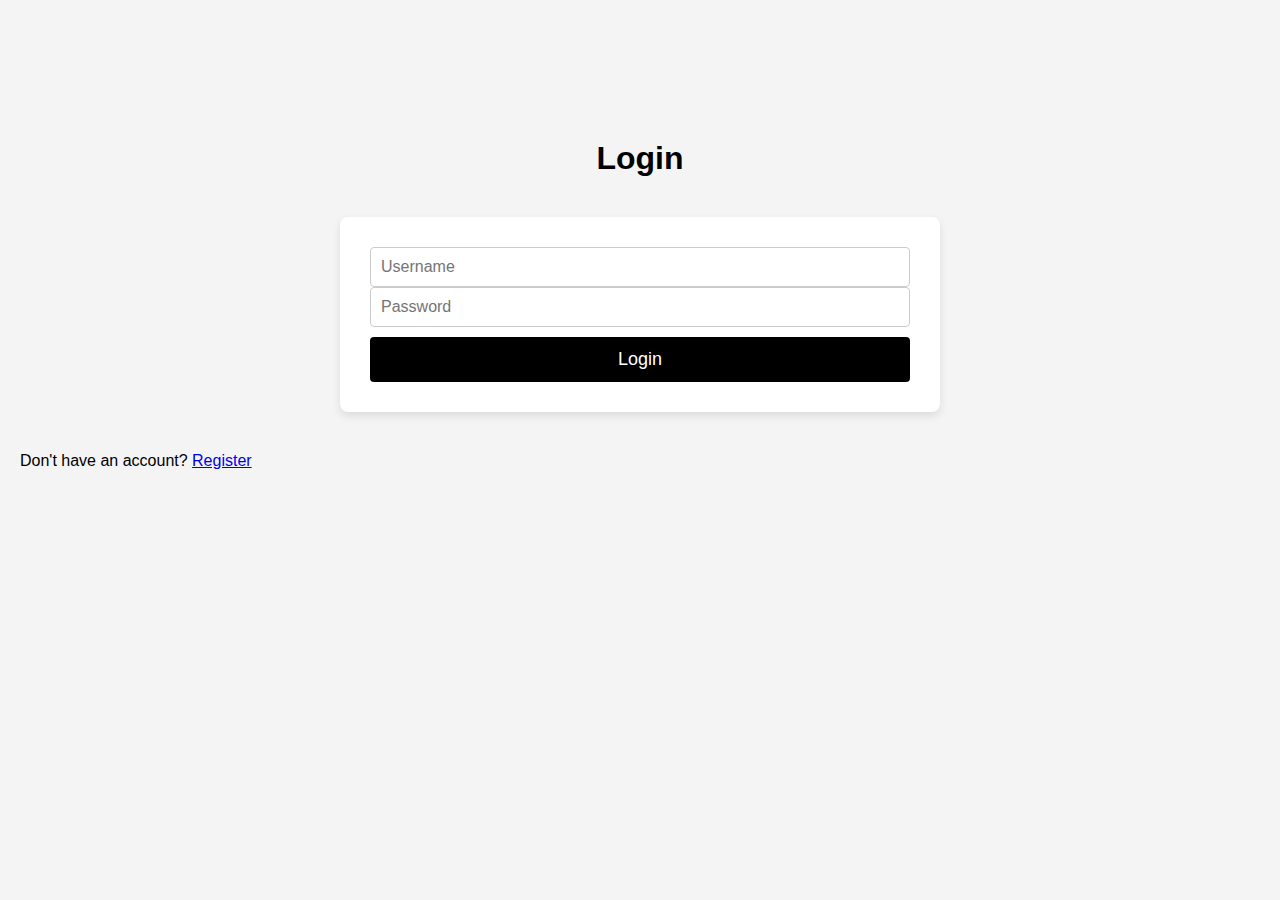
<file: add_courses.html>
<!DOCTYPE html>
<html lang="en">
  <head>
    <script>
      if (!localStorage.getItem("token")) {
        window.location.href = "login.html";
      }
    </script>
    <meta charset="UTF-8" />
    <title>Add Courses</title>
    <script defer src="./scripts/add.js"></script>
    <script defer src="./scripts/navscript.js"></script>
    <script>
      const token = localStorage.getItem("token");
      const role = localStorage.getItem("role");

      if (!token) {
        window.location.href = "login.html";
      } else if (role !== "teacher") {
        alert("Access denied: Only teachers can add courses.");
        window.location.href = "index.html";
      }
    </script>
    <link rel="stylesheet" href="./styles.css" />
  </head>
  <body>
    <nav class="navbar">
      <div class="nav-container">
        <ul class="nav-links" id="navLinks">
          <li><a href="./index.html">All Courses</a></li>
          <li><a href="./my_schedule.html">My Schedule</a></li>
          <li><a href="./add_courses.html">Add Courses</a></li>
          <li><a href="./edit_courses.html">Edit Courses</a></li>
          <button id="logoutBtn">Logout</button>
        </ul>
        <div class="hamburger" id="hamburger">
          <div class="bar"></div>
          <div class="bar"></div>
          <div class="bar"></div>
        </div>
      </div>
    </nav>

    <h1>Add a New Course</h1>

    <form id="addCourseForm">
      <div>
        <label for="instructor">Instructor:</label>
        <input type="text" id="instructor" name="instructor" required />
      </div>

      <div>
        <label for="courseName">Course Name:</label>
        <input type="text" id="courseName" name="courseName" required />
      </div>

      <div>
        <label for="courseId">Course ID:</label>
        <input type="text" id="courseId" name="courseId" required />
      </div>

      <div>
        <label for="courseDescription">Course Description:</label>
        <textarea
          id="courseDescription"
          name="courseDescription"
          required
        ></textarea>
      </div>

      <div>
        <label for="dayOfWeek">Days of the Week:</label>
        <select id="dayOfWeek" name="dayOfWeek" multiple required>
          <option value="Monday">Monday</option>
          <option value="Tuesday">Tuesday</option>
          <option value="Wednesday">Wednesday</option>
          <option value="Thursday">Thursday</option>
          <option value="Friday">Friday</option>
          <option value="Saturday">Saturday</option>
          <option value="Sunday">Sunday</option>
        </select>
      </div>

      <div>
        <label for="timeOfClass">Class Time (e.g., 6:00pm - 8:00pm):</label>
        <input
          type="text"
          id="timeOfClass"
          name="timeOfClass"
          placeholder="e.g., 6:00pm - 8:00pm"
          required
        />
      </div>

      <div>
        <label for="location">Location:</label>
        <input type="text" id="location" name="location" required />
      </div>

      <button type="submit" id="addBtn">Add Course</button>
    </form>

    <p id="error"></p>
  </body>
</html>
</file>
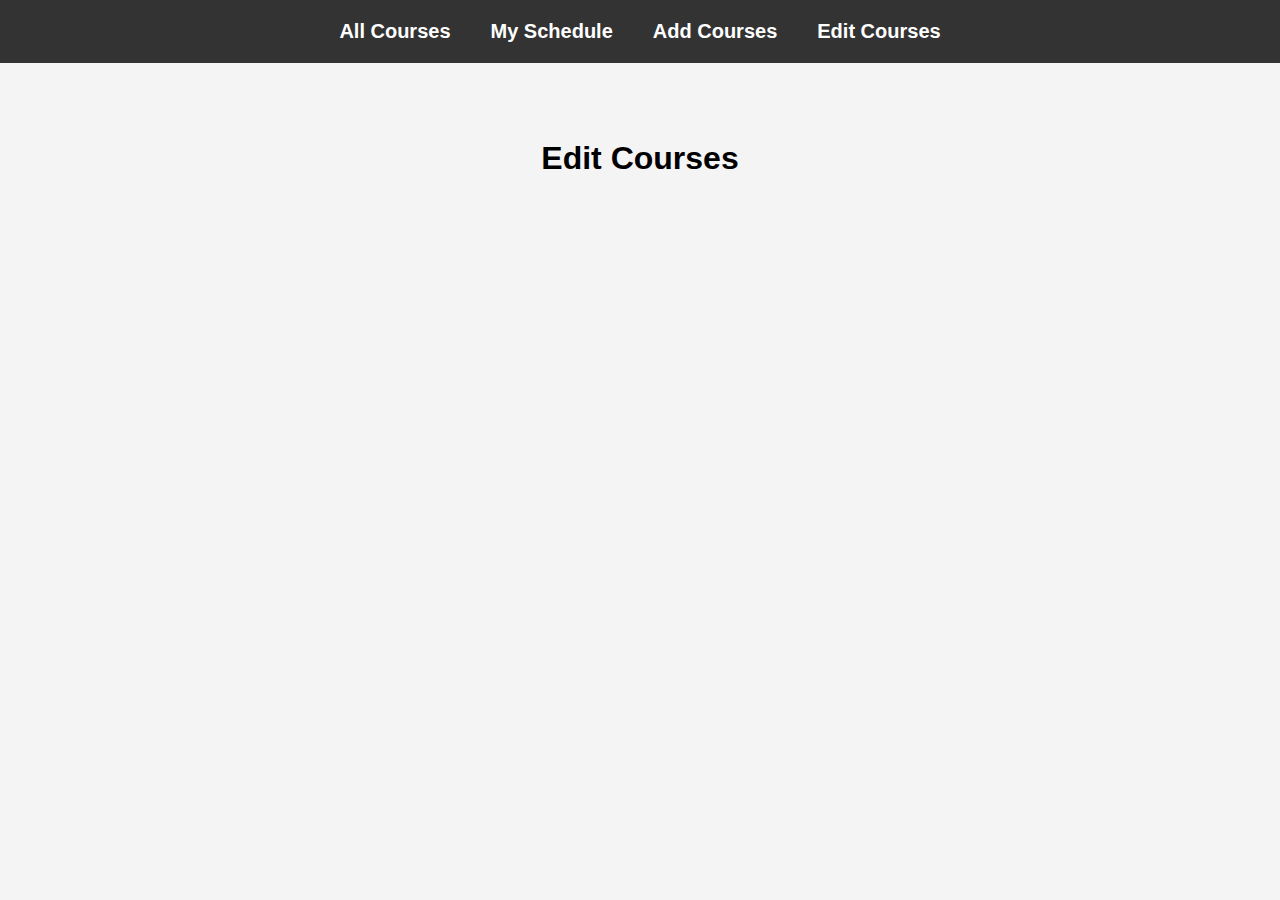
<file: edit_courses.html>
<!DOCTYPE html>
<html lang="en">
  <head>
    <meta charset="UTF-8" />
    <meta name="viewport" content="width=device-width, initial-scale=1.0" />
    <title>Edit Courses</title>
    <link rel="stylesheet" href="./styles.css" />
    <script src="./scripts/edit.js"></script>
    <script src="./scripts/navscript.js"></script>
  </head>
  <body>
    <nav class="navbar">
      <div class="nav-container">
        <ul class="nav-links" id="navLinks">
          <li><a href="index.html">All Courses</a></li>
          <li><a href="my_schedule.html">My Schedule</a></li>
          <li><a href="add_courses.html">Add Courses</a></li>
          <li><a href="edit_courses.html">Edit Courses</a></li>
        </ul>
        <div class="hamburger" id="hamburger">
          <div class="bar"></div>
          <div class="bar"></div>
          <div class="bar"></div>
        </div>
      </div>
    </nav>

    <h1>Edit Courses</h1>
    <div id="courses-container"></div>

    <div id="editModal" class="modal">
      <div class="modal-content">
        <span class="close">&times;</span>
        <h2>Edit Course</h2>
        <form id="editForm">
          <input type="hidden" id="courseId" name="_id" />

          <label for="courseName">Course Name:</label>
          <input type="text" id="courseName" name="courseName" required />

          <label for="courseDescription">Description:</label>
          <textarea
            id="courseDescription"
            name="courseDescription"
            required
          ></textarea>

          <label for="instructor">Instructor:</label>
          <input type="text" id="instructor" name="instructor" required />

          <label for="courseIdVisible">Course ID:</label>
          <input type="text" id="courseIdVisible" name="courseId" required />

          <label for="dayOfWeek">Day of Week:</label>
          <input type="text" id="dayOfWeek" name="dayOfWeek" required />

          <label for="timeOfClass">Time of Class:</label>
          <input type="text" id="timeOfClass" name="timeOfClass" required />

          <label for="location">Location:</label>
          <input type="text" id="location" name="location" required />

          <button type="submit" class="btn">Save Changes</button>
        </form>
      </div>
    </div>
  </body>
</html>
</file>
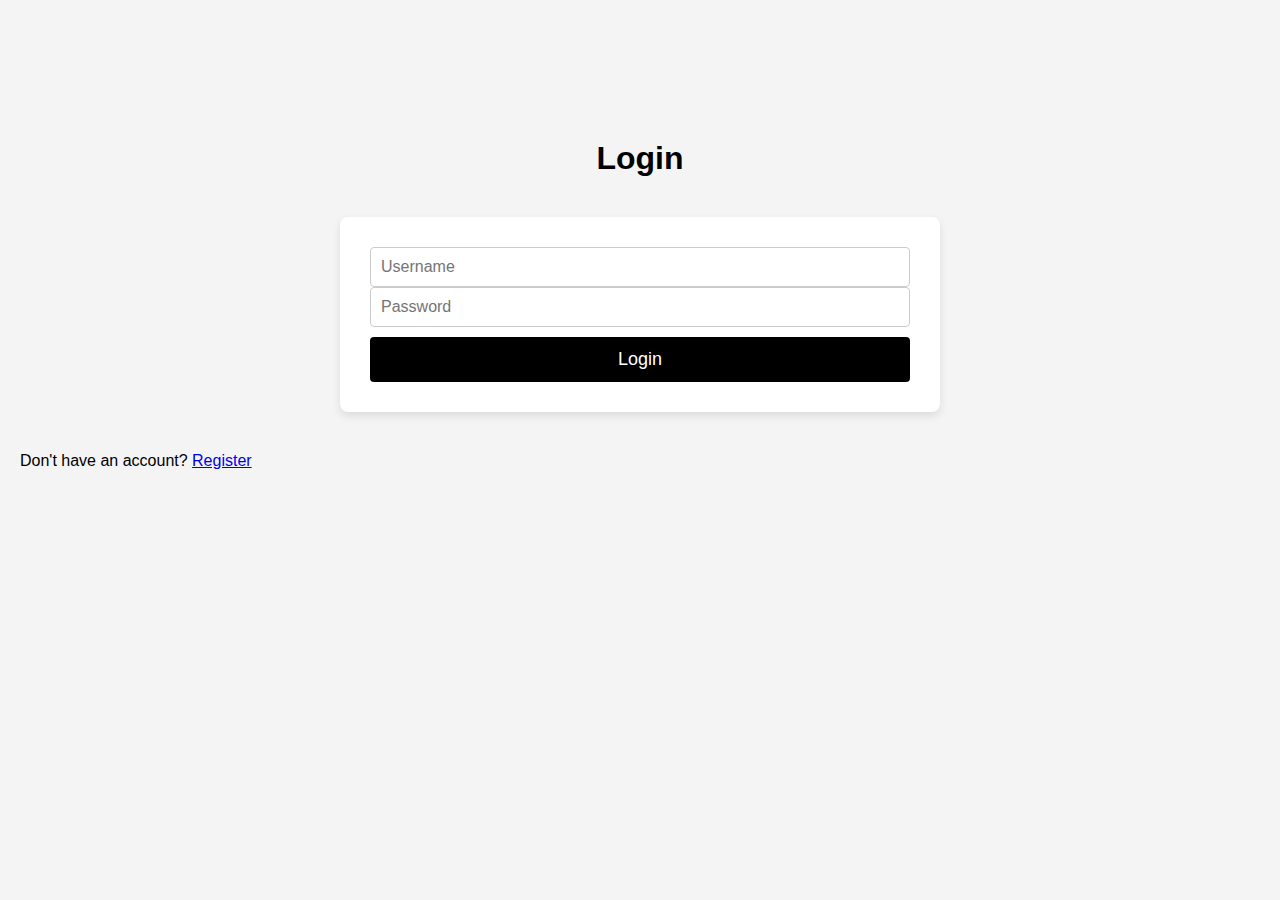
<file: login.html>
<!DOCTYPE html>
<html lang="en">
  <head>
    <meta charset="UTF-8" />
    <title>Login</title>
    <link rel="stylesheet" href="./styles.css" />
    <script defer src="./scripts/login.js"></script>
  </head>
  <body>
    <div class="form-container">
      <h1>Login</h1>
      <form id="loginForm">
        <input type="text" id="username" placeholder="Username" required />
        <input type="password" id="password" placeholder="Password" required />
        <button type="submit">Login</button>
      </form>

      <p id="register">Don't have an account? <a href="#" id="showRegister">Register</a></p>

      <div id="registerModal" class="modal">
        <div class="modal-content">
          <span id="closeRegisterModal" class="close">&times;</span>
          <h2>Register</h2>
          <form id="registerForm">
            <input
              type="text"
              id="newUsername"
              placeholder="Username"
              required
            />
            <input
              type="password"
              id="newPassword"
              placeholder="Password"
              required
            />
            <select id="role" required>
              <option value="student">Student</option>
              <option value="teacher">Teacher</option>
            </select>
            <button type="submit">Register</button>
          </form>
        </div>
      </div>
    </div>
  </body>
</html>
</file>
<file: styles.css>
* {
    margin: 0;
    padding: 0;
    box-sizing: border-box;
}

body {
    font-family: Arial, sans-serif;
    background-color: #f4f4f4;
    margin-top: 60px;
    padding: 20px;
}

h1 {
    margin-top: 60px;
    text-align: center;
}

/* SEARCH FORM */
.search-container {
    margin: 20px auto;
    width: 100%;
    max-width: 600px;
    text-align: center;
}

#searchForm {
    background-color: white;
    padding: 20px;
    border-radius: 8px;
    box-shadow: 0 4px 8px rgba(0, 0, 0, 0.1);
    display: flex;
    flex-wrap: wrap;
    gap: 10px;
    justify-content: center;
    align-items: center;
}

#searchInput {
    flex: 1;
    min-width: 200px;
    padding: 10px;
    font-size: 16px;
    border: 1px solid #ccc;
    border-radius: 4px;
    box-sizing: border-box;
}

#searchForm button {
    padding: 10px 20px;
    font-size: 16px;
    border: none;
    border-radius: 4px;
    cursor: pointer;
    transition: background-color 0.3s;
}

#searchForm button[type="submit"] {
    background-color: #567a00;
    color: white;
}

#searchForm button[type="submit"]:hover {
    background-color: #567a00;
}

#clearSearchBtn {
    background-color: #6c757d;
    color: white;
}

#clearSearchBtn:hover {
    background-color: #5a6268;
}

/* COURSE CARDS */
#courses-container {
    display: flex;
    flex-wrap: wrap;
    gap: 20px;
    justify-content: center;
    padding: 20px;
}

.course-card {
    display: flex;
    flex-direction: column;
    justify-content: space-between;
    align-items: center;
    width: calc(33.33% - 20px);
    box-sizing: border-box;
    margin-bottom: 20px;
    border: 1px solid #ccc;
    border-radius: 8px;
    padding: 15px;
    background-color: #f9f9f9;
    transition: transform 0.3s;
    text-align: center;
}

.course-card:hover {
    transform: translateY(-5px);
}

.course-card h2 {
    font-size: 1.5rem;
    margin-bottom: 10px;
}

.course-card p {
    font-size: 1rem;
    margin-bottom: 10px;
}

.course-card .course-info {
    font-size: 0.9rem;
    color: #555;
    margin-bottom: 5px;
}

.course-card .card-buttons {
    margin-top: 15px;
    display: flex;
    justify-content: center;
    gap: 10px;
}

.course-card .btn {
    background-color: black;
    color: white;
    padding: 10px 15px;
    text-align: center;
    text-decoration: none;
    border-radius: 5px;
    display: inline-block;
    margin-top: 10px;
    font-size: 16px;
    transition: background-color 0.3s;
}

.course-card .btn:hover {
    background-color: #567a00;
}

/* DROP BUTTON */
.drop-button {
    background-color: #567a00;
    color: white;
    padding: 8px 16px;
    border: none;
    border-radius: 4px;
    cursor: pointer;
    margin-top: 10px;
}

.drop-button:hover {
    background-color: #567a00;
}

/* SCHEDULE TABLE */
.schedule-table {
    width: 100%;
    max-width: 1200px;
    margin: 0 auto;
    border-collapse: collapse;
    background-color: #f9f9f9;
    border: 1px solid #ccc;
    border-radius: 8px;
    overflow: hidden;
    box-shadow: 0 4px 8px rgba(0, 0, 0, 0.1);
}

.schedule-table th,
.schedule-table td {
    padding: 12px;
    text-align: left;
    border-bottom: 1px solid #ccc;
}

.schedule-table th {
    background-color: #333;
    color: white;
    font-weight: bold;
    font-size: 1rem;
}

.schedule-table tr:nth-child(even) {
    background-color: #f4f4f4;
}

.schedule-table tr:hover {
    background-color: #e0e0e0;
}

.schedule-table .drop-button {
    margin: 0;
    padding: 6px 12px;
    font-size: 0.9rem;
}

/* RESPONSIVE */
@media screen and (max-width: 768px) {
    .schedule-table {
        display: block;
        overflow-x: auto;
        white-space: nowrap;
    }

    .schedule-table th,
    .schedule-table td {
        min-width: 100px;
    }

    .schedule-table .drop-button {
        width: 100%;
        text-align: center;
    }

    #searchForm {
        flex-direction: column;
        align-items: stretch;
    }

    #searchInput {
        width: 100%;
    }

    #searchForm button {
        width: 100%;
    }

    .course-card {
        width: calc(50% - 20px);
    }
}

@media (max-width: 480px) {
    .course-card {
        width: 100%;
    }
}

/* NAVBAR */
.navbar {
    background-color: #333;
    width: 100%;
    position: fixed;
    top: 0;
    left: 0;
    z-index: 1000;
    padding: 20px 0;
}

.nav-container {
    display: flex;
    justify-content: center;
    align-items: center;
    padding: 0 20px;
    width: 100%;
    position: relative;
}

.nav-links {
    list-style: none;
    display: flex;
    margin: 0;
    padding: 0;
}

.nav-links li {
    margin: 0 20px;
}

.nav-links a {
    color: white;
    text-decoration: none;
    font-size: 20px;
    font-weight: bold;
    transition: color 0.3s;
}

.nav-links a:hover {
    color: #567a00;
}

.hamburger {
    display: none;
    flex-direction: column;
    cursor: pointer;
    gap: 5px;
    position: absolute;
    right: 20px;
}

.hamburger .bar {
    width: 30px;
    height: 4px;
    background-color: white;
    border-radius: 2px;
}

/* ENROLL BUTTON */
.enroll-button {
    background-color: #567a00;
    color: white;
    padding: 8px 16px;
    border: none;
    border-radius: 4px;
    cursor: pointer;
    margin-top: 10px;
}

.enroll-button:hover {
    background-color: #567a00;
}

.enroll-button:disabled {
    background-color: #6c757d;
    cursor: not-allowed;
}

/* RESPONSIVE NAVBAR */
@media screen and (max-width: 768px) {
    .navbar {
        padding: 25px 0;
    }

    .nav-container {
        padding: 0 15px;
    }

    .nav-links {
        display: none;
        width: 100%;
        text-align: center;
        padding: 10px 0;
        font-size: 18px;
    }

    .nav-links li {
        margin: 15px 0;
    }

    .hamburger {
        display: flex;
        right: 10px;
    }

    .nav-links.active {
        display: flex;
        flex-direction: column;
    }
}

/* FORMS */
form {
    background-color: white;
    padding: 30px;
    margin: 40px auto;
    width: 100%;
    max-width: 600px;
    border-radius: 8px;
    box-shadow: 0 4px 8px rgba(0, 0, 0, 0.1);
}

form div {
    margin-bottom: 20px;
}

form label {
    display: block;
    font-size: 16px;
    color: #555;
    margin-bottom: 8px;
}

form input,
form textarea,
form select {
    width: 100%;
    padding: 10px;
    font-size: 16px;
    border: 1px solid #ccc;
    border-radius: 4px;
    box-sizing: border-box;
}

form textarea {
    resize: vertical;
    height: 100px;
}

form button {
    background-color: black;
    color: white;
    font-size: 18px;
    padding: 12px 20px;
    border: none;
    border-radius: 4px;
    cursor: pointer;
    width: 100%;
    margin-top: 10px;
}

form button:hover {
    background-color: #567a00;
}

/* MODALS */
.modal {
    display: none;
    position: fixed;
    z-index: 2000;
    padding-top: 100px;
    left: 0;
    top: 0;
    width: 100%;
    height: 100%;
    overflow: auto;
    background-color: rgba(0, 0, 0, 0.5);
}

.modal-content {
    background-color: #fefefe;
    margin: auto;
    padding: 20px;
    border-radius: 10px;
    width: 80%;
    max-width: 500px;
    position: relative;
}

.close {
    color: #aaa;
    float: right;
    font-size: 28px;
    font-weight: bold;
    cursor: pointer;
}

.close:hover {
    color: black;
}
</file>
